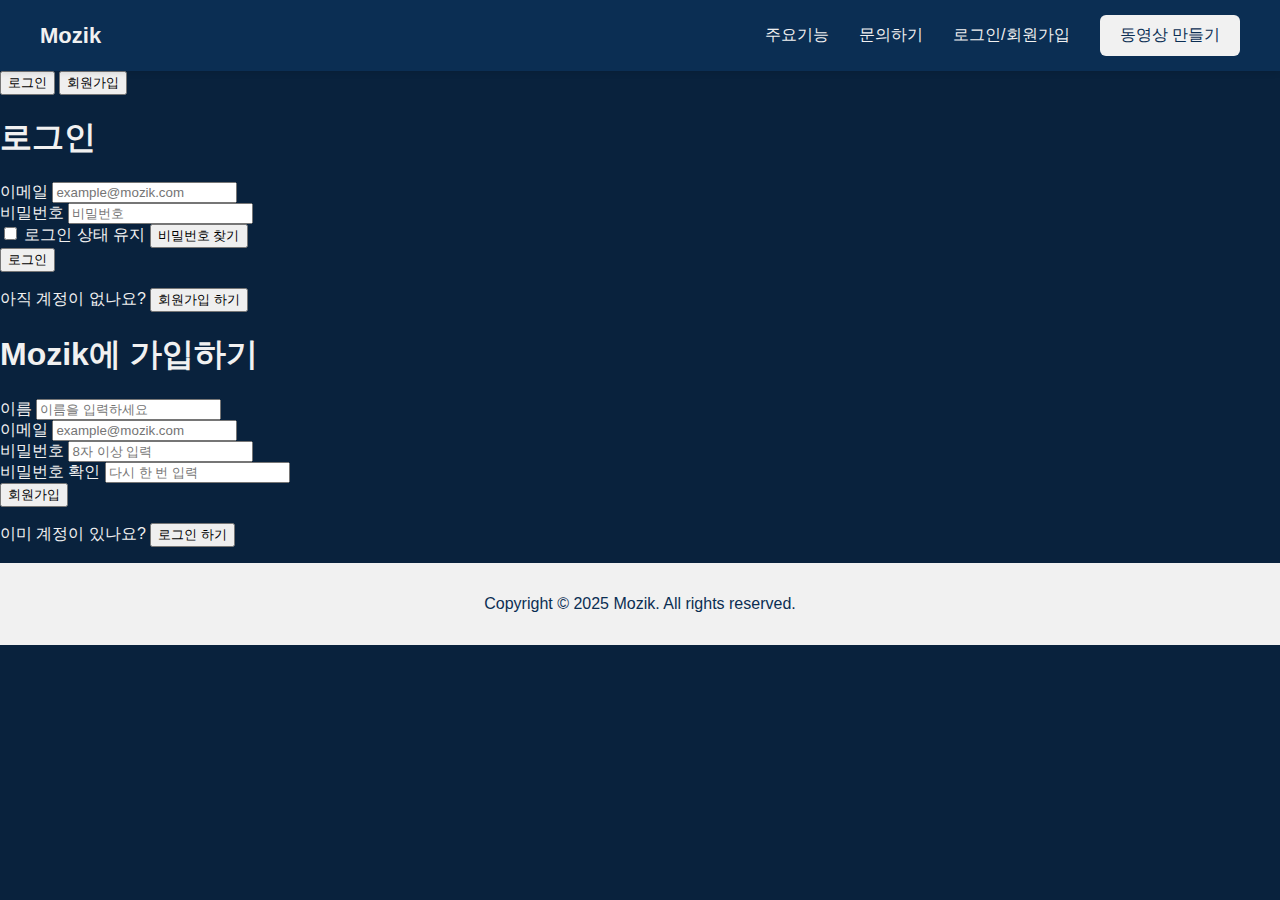
<file: Capstone_10/view/login.html>
<!DOCTYPE html>
<html lang="ko">
<head>
  <meta charset="UTF-8">
  <meta name="viewport" content="width=device-width, initial-scale=1.0">
  <title>Mozik | 로그인 / 회원가입</title>
  <link rel="stylesheet" href="css/style.css">
</head>
<body>
  <!-- 공통 헤더 -->
  <header class="main-header">
    <div class="logo"><a href="index.html">Mozik</a></div>

    <nav class="nav-menu">
      <a href="index.html#features">주요기능</a>
      <a href="index.html#contact">문의하기</a>
      <a href="Login.html" class="active-nav">로그인/회원가입</a>
      <a class="create-btn" href="VideoSelect.html">동영상 만들기</a>
    </nav>
  </header>

  <!-- 메인: 로그인 / 회원가입 카드 -->
  <main class="auth-main">
    <section class="auth-card">
      <!-- 탭 -->
      <div class="auth-tabs">
        <button type="button" class="auth-tab-btn active" data-auth-tab="login">
          로그인
        </button>
        <button type="button" class="auth-tab-btn" data-auth-tab="signup">
          회원가입
        </button>
      </div>

      <!-- 로그인 폼 -->
      <form class="auth-form active" data-auth-panel="login">
        <h1 class="auth-title">로그인</h1>

        <div class="auth-field">
          <label for="login-email">이메일</label>
          <input type="email" id="login-email" placeholder="example@mozik.com" required>
        </div>

        <div class="auth-field">
          <label for="login-password">비밀번호</label>
          <input type="password" id="login-password" placeholder="비밀번호" required>
        </div>

        <div class="auth-extra-row">
          <label class="auth-checkbox">
            <input type="checkbox">
            <span>로그인 상태 유지</span>
          </label>
          <button type="button" class="auth-link-btn">비밀번호 찾기</button>
        </div>

        <button type="submit" class="auth-submit-btn">로그인</button>

        <p class="auth-helper-text">
          아직 계정이 없나요?
          <button type="button" class="auth-link-btn js-go-signup">회원가입 하기</button>
        </p>
      </form>

      <!-- 회원가입 폼 -->
      <form class="auth-form" data-auth-panel="signup">
        <h1 class="auth-title">Mozik에 가입하기</h1>

        <div class="auth-field">
          <label for="signup-name">이름</label>
          <input type="text" id="signup-name" placeholder="이름을 입력하세요" required>
        </div>

        <div class="auth-field">
          <label for="signup-email">이메일</label>
          <input type="email" id="signup-email" placeholder="example@mozik.com" required>
        </div>

        <div class="auth-field">
          <label for="signup-password">비밀번호</label>
          <input type="password" id="signup-password" placeholder="8자 이상 입력" required>
        </div>

        <div class="auth-field">
          <label for="signup-password2">비밀번호 확인</label>
          <input type="password" id="signup-password2" placeholder="다시 한 번 입력" required>
        </div>

        <button type="submit" class="auth-submit-btn">회원가입</button>

        <p class="auth-helper-text">
          이미 계정이 있나요?
          <button type="button" class="auth-link-btn js-go-login">로그인 하기</button>
        </p>
      </form>
    </section>
  </main>

  <!-- 공통 푸터 -->
  <footer class="footer">
    <p>Copyright © 2025 Mozik. All rights reserved.</p>
  </footer>

  <script src="script.js"></script>
</body>
</html>
</file>
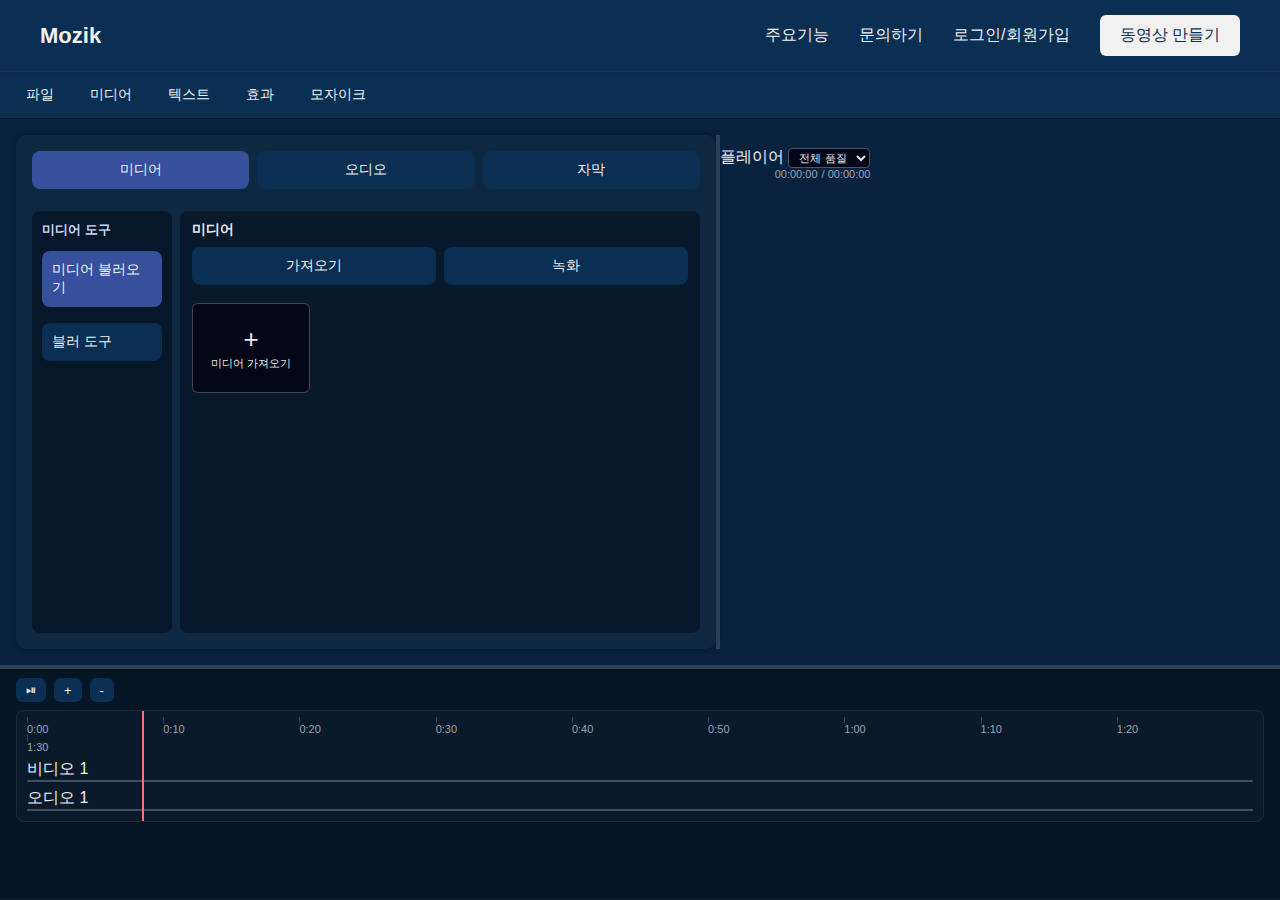
<file: Capstone_10/view/VideoEditor.html>
<!DOCTYPE html>
<html lang="ko">
<head>
    <meta charset="UTF-8">
    <meta name="viewport" content="width=device-width, initial-scale=1.0">
    <title>Mozik | Video Editor</title>
    <link rel="stylesheet" href="css/style.css">
    <link rel="stylesheet" href="css/editor.css">
</head> 
<body>
  <!-- 공통 헤더 -->
  <header class="main-header">
    <div class="logo"><a href="index.html">Mozik</a></div>

    <nav class="nav-menu">
      <a href="#features">주요기능</a>
      <a href="#contact">문의하기</a>
      <a href="#login">로그인/회원가입</a>
      <a class="create-btn" href="VideoSelect.html">동영상 만들기</a>
    </nav>
  </header>

  <!-- 1. 에디터 네비게이션 -->
  <div class="editor-nav">
    <nav class="editor-nav-menu">
      <button type="button">파일</button>
      <button type="button">미디어</button>
      <button type="button">텍스트</button>
      <button type="button">효과</button>
      <button type="button">모자이크</button>
    </nav>
  </div>

  <div class="editor-main">
    <!-- 2. 편집도구 | 동영상 재생 영역 -->
    <main class="editor-layout">
      <!-- 왼쪽: 편집 도구 패널 -->
      <aside class="editor-tools">
        <!-- 상단 탭 -->
        <div class="tool-tabs">
          <button class="tool-tab-btn active" data-tab="media">미디어</button>
          <button class="tool-tab-btn" data-tab="audio">오디오</button>
          <button class="tool-tab-btn" data-tab="subtitle">자막</button>
        </div>

        <!-- 하단: 왼쪽 도구 리스트 + 오른쪽 툴 상세 -->
        <div class="tool-body">
          <!-- 왼쪽: 현재 탭의 도구들 -->
          <div class="tool-list" data-tool-group="media">
            <h4 class="tool-list-title">미디어 도구</h4>
            <button class="tool-list-btn active" data-tool="media-import">미디어 불러오기</button>
            <button class="tool-list-btn" data-tool="blur-tool">블러 도구</button>
            <!-- 추후 도구 추가 가능 -->
          </div>

          <!-- 오디오 / 자막 탭용 도구 리스트는 나중에 추가해도 됨 -->
          <!--
          <div class="tool-list" data-tool-group="audio" hidden>...</div>
          <div class="tool-list" data-tool-group="subtitle" hidden>...</div>
          -->

          <!-- 오른쪽: 선택된 도구의 상세 UI -->
          <div class="tool-panel">
            <!-- 미디어 불러오기 툴 -->
            <div class="tool-panel-content active" data-tool-panel="media-import">
              <h4 class="tool-panel-title">미디어</h4>

              <!-- 상단 툴바(필터/검색 등 나중에 채워도 됨) -->
              <div class="media-toolbar">
                <button type="button" class="media-toolbar-btn">가져오기</button>
                <button type="button" class="media-toolbar-btn">녹화</button>
                <!-- 필요하면 버튼 더 추가 -->
              </div>

              <!-- 미디어 카드 그리드 -->
              <div class="media-grid" id="mediaGrid">
                <!-- 첫 번째 카드: 미디어 가져오기 -->
                <label class="media-card media-card-add">
                  <input type="file" id="mediaInput" accept="video/*,audio/*" multiple hidden>
                  <div class="media-add-icon">+</div>
                  <div class="media-card-title">미디어 가져오기</div>
                </label>

                <!-- JS가 카드 추가 가능 -->
              </div>
            </div>


            <!-- 블러 도구 툴 (모자이크/얼굴 탐지 UI) -->
            <div class="tool-panel-content" data-tool-panel="blur-tool">
              <h4 class="tool-panel-title">블러 도구</h4>

              <!-- ② 블러 강도 -->
              <section class="blur-section">
                <div class="blur-section-header">
                  <span> 블러 강도</span>
                </div>
                <div class="blur-slider-row">
                  <input type="range" min="0" max="100" value="50" class="blur-slider">
                </div>
              </section>

              <!-- ③ 자동 얼굴 모자이크 -->
              <section class="blur-section">
                <div class="blur-section-header">
                  <span> 자동 얼굴 모자이크</span>
                </div>
                <label class="checkbox-row">
                  <input type="checkbox" checked>
                  <span>전체 프레임 자동 탐지</span>
                </label>
              </section>

              <!-- ④ 탐지된 얼굴 (현재 프레임) -->
              <section class="blur-section">
                <div class="blur-section-header with-actions">
                  <span> 탐지된 얼굴 (현재 프레임)</span>
                  <div class="blur-section-actions">
                    <button type="button" class="mini-btn">현재 프레임 모두 선택</button>
                    <button type="button" class="mini-btn">현재 프레임 모두 해제</button>
                  </div>
                </div>

                <div class="face-grid">
                  <!-- 예시용 더미 얼굴 카드들 (나중에 JS로 교체 가능) -->
                  <div class="face-card">
                    <div class="face-thumb">Face 1</div>
                    <button type="button" class="face-exclude-btn">이 얼굴 전체 제외</button>
                  </div>
                  <div class="face-card">
                    <div class="face-thumb">Face 2</div>
                    <button type="button" class="face-exclude-btn">이 얼굴 전체 제외</button>
                  </div>
                  <div class="face-card">
                    <div class="face-thumb">Face 3</div>
                    <button type="button" class="face-exclude-btn">이 얼굴 전체 제외</button>
                  </div>
                  <!-- 필요하면 더 추가 -->
                </div>
              </section>

              <!-- ⑤ 추가 블러 프레임 (수동) -->
              <section class="blur-section">
                <div class="blur-section-header">
                  <span> 추가 블러 프레임 (수동)</span>
                </div>
                <div class="blur-buttons-row">
                  <button type="button" class="mini-btn">프레임 추가</button>
                  <button type="button" class="mini-btn">마지막 삭제</button>
                  <button type="button" class="mini-btn">전체 삭제</button>
                </div>
              </section>

              <!-- ⑥ 모자이크 제외 대상 (영상 전체) -->
              <section class="blur-section">
                <div class="blur-section-header">
                  <span> 모자이크 제외 대상 (영상 전체)</span>
                </div>
                <div class="exclude-list-box">
                  <ul class="exclude-list" id="excludeList">
                    <!-- 예: "Face 1", "Face 3" 같은 항목들 -->
                  </ul>
                </div>
                <div class="blur-buttons-row">
                  <button type="button" class="mini-btn">선택 삭제</button>
                  <button type="button" class="mini-btn">전체 삭제</button>
                </div>
              </section>
            </div>
          </div>
        </div>
      </aside>


      <!-- 가운데: 세로 리사이저 -->
      <div class="editor-resizer-vertical"></div>

      <!-- 오른쪽: 동영상 재생 / 미리보기 -->
      <section class="editor-preview">
        <div class="preview-header">
         
        </div>

        <div class="preview-player">
          <!-- 🔹 아무 영상도 선택 안 했을 때 보이는 영역 -->
          <div class="preview-empty" id="previewEmpty">
            <div class="preview-empty-top">
              <span>플레이어</span>
              <select class="preview-quality">
                <option>전체 품질</option>
              </select>
            </div>

            <div class="preview-empty-middle">
              <!-- 그냥 빈 회색 영역 느낌 → 나중에 아이콘 넣어도 됨 -->
            </div>

            <div class="preview-empty-bottom">
              <div class="preview-progress-bar">
                <div class="preview-progress-fill"></div>
              </div>
              <div class="preview-time-row">
                <span>00:00:00</span>
                <span>/ 00:00:00</span>
              </div>
            </div>
          </div>

          <!-- 🔹 실제 영상이 있을 때 보이는 비디오 -->
          <video id="videoPlayer" class="preview-video hidden" controls></video>
        </div>
      </section>
    </main>

    <!-- 위아래 사이 가로 리사이저 -->
    <div class="editor-resizer-horizontal"></div>

    <!-- 3. 재생 & 편집 바 (타임라인) -->
    <section class="editor-timeline">
      <!-- 상단 컨트롤 -->
      <div class="timeline-toolbar">
        <button type="button">⏯</button>
        <button type="button">+</button>
        <button type="button">-</button>
      </div>

      <!-- 메인 타임라인 영역 -->
      <div class="timeline-main">
        <div class="timeline-main-inner">
          <!-- 시간 눈금 -->
          <div class="time-ruler">
            <div class="time-mark">0:00</div>
            <div class="time-mark">0:10</div>
            <div class="time-mark">0:20</div>
            <div class="time-mark">0:30</div>
            <div class="time-mark">0:40</div>
            <div class="time-mark">0:50</div>
            <div class="time-mark">1:00</div>
            <div class="time-mark">1:10</div>
            <div class="time-mark">1:20</div>
            <div class="time-mark">1:30</div>
          </div>

          <!-- 트랙들 (비디오 / 오디오) -->
          <div class="timeline-tracks">
            <!-- 비디오 트랙 -->
            <div class="track">
              <div class="track-label">비디오 1</div>
              <div class="track-content"></div>
            </div>

            <!-- 오디오 트랙 (예시) -->
            <div class="track">
              <div class="track-label">오디오 1</div>
              <div class="track-content"></div>
            </div>
          </div>

          <!-- 재생 헤드(빨간 세로선 같은 역할) -->
          <div class="playhead"></div>
        </div>
      </div>
    </section>
  </div>

  <script src="script.js"></script>
</body>
</html>
</file>
<file: Capstone_10/view/css/style.css>
/* 공통 초기화 + 반응형 기본 */
*,
*::before,
*::after {
  box-sizing: border-box;
}

img,
video {
  max-width: 100%;
  height: auto;
}

/* 기본 초기화 */
body {
  background-color: #09223d;   /* 전체 배경 어둡게 */
  color: #f1f1f1;              /* 기본 글자색 밝게 */
  font-family: "Pretendard", sans-serif;
  margin: 0;
  font-family: "Pretendard", sans-serif;
}

.main-header {
  display: flex;
  justify-content: space-between;  /* 왼쪽-오른쪽 구분 */
  align-items: center;
  padding: 15px 40px;
  background-color: #0b2e53;
  box-shadow: 0 2px 6px rgba(0,0,0,0.1);
  position: sticky;
  top: 0;
  z-index: 10;
}

/* 로고 */
.logo {
  font-size: 22px;
  font-weight: bold;
  color: #f1f1f1;
}

a {
  text-decoration: none;    /* 밑줄 제거 */
  color: inherit;           /* 부모 요소 색상 상속 */
}

a:hover {
  color: #f1f1f1;
}

/* 네비게이션 메뉴 */
.nav-menu {
  display: flex;
  align-items: center;
  gap: 30px; /* 메뉴 간 간격 */
}

/* 일반 링크 스타일 */
.nav-menu a {
  text-decoration: none;
  color: #f1f1f1;
  font-size: 16px;
  font-weight: 500;
  transition: color 0.2s;
}

.nav-menu a:hover {
  color: #f1f1f1;
}

/* 동영상 만들기 버튼 */
.create-btn {
  background-color: #f1f1f1;
  border: none;
  color: #0b2e53 !important;
  font-size: 15px;
  font-weight: bold;
  padding: 10px 20px;
  border-radius: 6px;
  cursor: pointer;
  transition: background 0.2s;
}

.create-btn :hover {
  background-color: #f1f1f1;
}

footer {
  bottom: 0;           /* 화면 맨 아래 */
  left: 0;
  width: 100%;         /* 전체 너비 */
  background-color: #f1f1f1;
  color: #0b2e53;
  text-align: center;
  padding: 1rem 0;
  z-index: 100;        /* 다른 요소보다 위에 표시 */
}

/* 비디오선택 창 */
.select-main {
  display: flex;
  flex-direction: column;
  gap: 16px;
  align-items: center;
  justify-content: center;
  min-height: calc(100vh - 80px - 60px); /* 헤더/푸터 제외한 부분 대략 */
}

/* ===== 동영상 선택: 좌우 큰 버튼 ===== */

.select-main {
  height: calc(100vh - 120px); /* 헤더 + 푸터 제외 */
  display: flex !important;    /* 🔥 flex 강제 */
  align-items: center;
  justify-content: center;
  padding: 30px;
  box-sizing: border-box;
}

.select-buttons-row {
  display: flex !important;    /* 🔥 flex 강제 */
  flex-direction: row !important; /* 🔥 가로 정렬 강제 */
  justify-content: center;
  align-items: center;
  gap: 40px;                   /* 버튼 사이 간격 */
  width: 100%;
  max-width: 900px;
}

/* 큰 버튼 공통 */
.big-btn {
  flex: 1 1 0;
  max-width: 350px;
  height: 180px;
  
  display: flex !important;    /* 🔥 혹시라도 block 덮어쓰면 막기 */
  align-items: center;
  justify-content: center;

  font-size: 22px;
  font-weight: 600;

  background: #0d233c;
  color: #dce7ff;
  border: 2px solid #1e3a5f;
  border-radius: 18px;

  text-decoration: none;
  cursor: pointer;

  transition: 0.2s;
}

/* Hover 효과 */
.big-btn:hover {
  background: #173765;
  transform: translateY(-4px);
  box-shadow: 0 12px 30px rgba(0, 0, 0, 0.35);
}

/* 강조 버튼 (새 프로젝트) */
.big-btn.primary {
  background: #36509b;
  border-color: #36509b;
  color: #ffffff;
}

.big-btn.primary:hover {
  background: #4f65a7;
}

/* (옵션) 화면 좁을 때만 세로로 바꾸고 싶으면 이거 추가
@media (max-width: 700px) {
  .select-buttons-row {
    flex-direction: column !important;
  }
}
*/

@media (max-width: 768px) {
  .main-header {
    padding: 10px 16px;
    flex-direction: column;
    align-items: flex-start;
    gap: 8px;
  }

  .nav-menu {
    width: 100%;
    justify-content: space-between;
    flex-wrap: wrap;
    gap: 12px;
  }

  .nav-menu a {
    font-size: 14px;
  }

  .create-btn {
    padding: 8px 14px;
    font-size: 14px;
  }
}
</file>
<file: Capstone_10/view/css/editor.css>
body {
  min-height: 100vh;
}

/* ===== 0. 에디터 전체 높이 관리 (고정 버전) ===== */
.editor-main {
  display: flex;
  flex-direction: column;           /* 위: 편집 / 가운데: 리사이저 / 아래: 타임라인 */
  height: calc(100vh - 120px);      /* 헤더 + 네비 높이만큼 빼준 값 (상황 보고 조정 가능) */
  min-height: 0;
  overflow: hidden;                 /* 넘치는 부분 잘라서 리사이저가 밖으로 안 나가게 */
}

/* ===== 1. 에디터 상단 네비게이션 ===== */
.editor-nav {
  background-color: #0b2e53;
  border-top: 1px solid rgba(255, 255, 255, 0.05);
  border-bottom: 1px solid rgba(0, 0, 0, 0.5);
}

.editor-nav-menu {
  width: 100%;
  margin: 0;
  display: flex;
  gap: 16px;
  padding: 8px 16px;
  justify-content: flex-start;
}

.editor-nav-menu button {
  background: transparent;
  border: none;
  color: #f1f1f1;
  font-size: 14px;
  cursor: pointer;
  padding: 6px 10px;
  border-radius: 4px;
}

.editor-nav-menu button:hover {
  background-color: rgba(255, 255, 255, 0.1);
}

/* ===== 2. 편집도구 | 동영상 미리보기 레이아웃 ===== */
.editor-layout {
  display: flex;
  gap: 0;
  padding: 16px;
  width: 100%;
  box-sizing: border-box;
  flex: 0 0 auto;        /* 더 이상 flex: 1 1 auto 아니고, JS가 비율 지정 */
  min-height: 220px;
}

/* 왼쪽 편집 도구 패널 */
.editor-tools {
  flex: 0 0 700px;                 /* 기본 폭 260px (JS에서 flex-basis 변경) */
  background: #0f2842;
  border-radius: 10px;
  padding: 16px;
  box-shadow: 0 0 6px rgba(0,0,0,0.3);
}

/* ========== 편집 도구 영역 3분할 레이아웃 ========== */

/* editor-tools 전체를 세로 flex로 */
.editor-tools {
  display: flex;
  flex-direction: column;
  gap: 8px;
}

/* 상단 탭 버튼 줄 */
.tool-tabs {
  display: flex;
  gap: 8px;
  margin-bottom: 4px;
}

.tool-tab-btn {
  flex: 1 1 0;
  padding: 6px 8px;
  font-size: 13px;
  border-radius: 999px;
  border: 1px solid rgba(148, 163, 184, 0.6);
  background: transparent;
  color: #e5e7eb;
  cursor: pointer;
}
.tool-tab-btn.active {
  background: #36509b;
  border-color: #36509b;
}

/* 하단 영역: 왼쪽 리스트 + 오른쪽 패널 */
.tool-body {
  display: flex;
  flex: 1 1 auto;
  min-height: 0;
  gap: 8px;
}

/* 왼쪽 도구 리스트 */
.tool-list {
  flex: 0 0 140px;
  max-width: 160px;
  background: #07172a;
  border-radius: 8px;
  padding: 10px;
  box-sizing: border-box;
  display: flex;
  flex-direction: column;
  gap: 6px;
}

.tool-list-title {
  margin: 0 0 6px;
  font-size: 13px;
  color: #cbd5f5;
}

.tool-list-btn {
  width: 100%;
  text-align: left;
  padding: 8px 10px;
  font-size: 13px;
  border-radius: 6px;
  border: none;
  background: #0b2e53;
  color: #f9fafb;
  cursor: pointer;
}
.tool-list-btn.active {
  background: #36509b;
}

/* 오른쪽 툴 상세 패널 */
.tool-panel {
  flex: 1 1 auto;
  background: #08192b;
  border-radius: 8px;
  padding: 10px 12px;
  box-sizing: border-box;
  overflow-y: auto;
}

.tool-panel-title {
  margin: 0 0 8px;
  font-size: 14px;
  color: #e5e7eb;
}

/* 툴 상세 내부 공통 섹션 스타일 */
.tool-panel-content {
  display: none;
}
.tool-panel-content.active {
  display: block;
}

.blur-section {
  border: 1px solid rgba(148, 163, 184, 0.4);
  border-radius: 6px;
  padding: 6px 8px;
  margin-bottom: 8px;
  background: #0b2238;
}

.blur-section-header {
  font-size: 12px;
  margin-bottom: 4px;
  color: #e5e7eb;
}

.blur-section-header.with-actions {
  display: flex;
  justify-content: space-between;
  align-items: center;
}

.blur-section-actions {
  display: flex;
  gap: 4px;
}

.blur-slider-row {
  padding: 4px 0;
}
.blur-slider {
  width: 100%;
}

.checkbox-row {
  display: flex;
  align-items: center;
  gap: 6px;
  font-size: 13px;
  color: #e5e7eb;
}

/* 미니 버튼들 (프레임 추가 / 선택 삭제 등) */
.mini-btn {
  padding: 4px 8px;
  font-size: 12px;
  border-radius: 4px;
  border: 1px solid rgba(148, 163, 184, 0.7);
  background: #0b2e53;
  color: #f9fafb;
  cursor: pointer;
}

/* 얼굴 그리드 */
.face-grid {
  display: grid;
  grid-template-columns: repeat(auto-fill, minmax(70px, 1fr));
  gap: 8px;
  margin-top: 6px;
}

.face-card {
  background: #020617;
  border-radius: 4px;
  padding: 4px;
  text-align: center;
  font-size: 11px;
  color: #e5e7eb;
  display: flex;
  flex-direction: column;
  gap: 4px;
}

.face-thumb {
  width: 100%;
  height: 70px;
  background: #111827;
  border-radius: 3px;
  display: flex;
  align-items: center;
  justify-content: center;
  font-size: 11px;
}

.face-exclude-btn {
  padding: 4px 4px;
  font-size: 11px;
  border-radius: 4px;
  border: 1px solid rgba(148, 163, 184, 0.7);
  background: #374151;
  color: #f9fafb;
  cursor: pointer;
}

/* 추가 블러 프레임 / 모자이크 제외 영역 버튼 줄 */
.blur-buttons-row {
  display: flex;
  gap: 6px;
  margin-top: 4px;
}

/* 모자이크 제외 리스트 */
.exclude-list-box {
  margin-top: 4px;
  border-radius: 4px;
  border: 1px solid rgba(148, 163, 184, 0.4);
  background: #020617;
  height: 80px;
  overflow-y: auto;
}

.exclude-list {
  list-style: none;
  margin: 0;
  padding: 4px 6px;
}

/* 미디어 불러오기 패널 */
.media-import-actions {
  margin-bottom: 8px;
}

.btn-outline {
  display: inline-block;
  padding: 6px 10px;
  border-radius: 999px;
  border: 1px dashed #677396;
  color: #d1e3ff;
  font-size: 13px;
  cursor: pointer;
}

.media-list {
  border-radius: 6px;
  border: 1px solid rgba(148, 163, 184, 0.4);
  background: #020617;
  padding: 6px 8px;
}

.media-list-header {
  display: flex;
  justify-content: space-between;
  align-items: center;
  font-size: 12px;
  color: #e5e7eb;
  margin-bottom: 4px;
}

.media-clear-btn {
  border: none;
  background: transparent;
  color: #93c5fd;
  font-size: 12px;
  cursor: pointer;
}

.media-list-items {
  list-style: none;
  margin: 0;
  padding: 0;
  max-height: 120px;
  overflow-y: auto;
}

.media-item {
  display: flex;
  justify-content: space-between;
  align-items: center;
  gap: 6px;
  padding: 4px 0;
  font-size: 12px;
  color: #e5e7eb;
  border-bottom: 1px solid rgba(31, 41, 55, 0.8);
}
.media-item:last-child {
  border-bottom: none;
}

.media-name {
  flex: 1 1 auto;
  overflow: hidden;
  text-overflow: ellipsis;
  white-space: nowrap;
}

.media-add-timeline-btn {
  border: 1px solid #677396;
  background: #677396;
  padding: 2px 6px;
  border-radius: 4px;
  font-size: 11px;
  color: #f9fafb;
  cursor: pointer;
}

.editor-tools h3 {
  margin-top: 0;
  margin-bottom: 12px;
  font-size: 15px;
}

.editor-tools button {
  width: 100%;
  margin-bottom: 10px;
  padding: 10px;
  background: #0b2e53;
  color: #f1f1f1;
  border: none;
  border-radius: 8px;
  cursor: pointer;
  font-size: 14px;
}

.editor-tools button:hover {
  background: #123b6e;
}

/* ===== 미디어 불러오기 카드 그리드 ===== */

.media-toolbar {
  display: flex;
  gap: 8px;
  margin-bottom: 8px;
}

.media-toolbar-btn {
  padding: 4px 10px;
  font-size: 12px;
  border-radius: 999px;
  border: 1px solid rgba(148, 163, 184, 0.7);
  background: #0b2e53;
  color: #f9fafb;
  cursor: pointer;
}

.media-grid {
  display: grid;
  grid-template-columns: repeat(auto-fill, minmax(110px, 1fr));
  gap: 8px;
}

/* 공통 카드 */
.media-card {
  position: relative;
  height: 90px;
  border-radius: 6px;
  background: radial-gradient(circle at top left, #172554, #020617);
  border: 1px solid rgba(148, 163, 184, 0.4);
  display: flex;
  flex-direction: column;
  justify-content: flex-end;
  padding: 6px;
  box-sizing: border-box;
  font-size: 11px;
  color: #e5e7eb;
  overflow: hidden;
}

/* 첫 번째: 미디어 가져오기 카드 */
.media-card-add {
  align-items: center;
  justify-content: center;
  cursor: pointer;
  background: #020617;
}

.media-add-icon {
  font-size: 26px;
  line-height: 1;
  margin-bottom: 4px;
}

.media-card-title {
  font-size: 11px;
}

/* 실제 미디어 카드(썸네일+이름) */
.media-thumb {
  flex: 1 1 auto;
  border-radius: 4px;
  background: linear-gradient(135deg, #1f2937, #111827);
  display: flex;
  align-items: center;
  justify-content: center;
  font-size: 16px;
}

.media-meta {
  display: flex;
  justify-content: space-between;
  align-items: center;
  margin-top: 4px;
}

/* 우측 상단 재생 시간 배지 */
.media-duration {
  position: absolute;
  top: 4px;
  right: 4px;
  font-size: 10px;
  padding: 2px 4px;
  border-radius: 3px;
  background: rgba(0, 0, 0, 0.7);
}

/* 우측 하단 + 버튼 (타임라인 추가) */
.media-add-timeline {
  position: absolute;
  right: 4px;
  bottom: 4px;
  width: 18px;
  height: 18px;
  border-radius: 999px;
  background: #1d4ed8;
  display: flex;
  align-items: center;
  justify-content: center;
  font-size: 14px;
  color: #fff;
  cursor: pointer;
}

/* 파일 이름 */
.media-name {
  flex: 1 1 auto;
  font-size: 10px;
  overflow: hidden;
  text-overflow: ellipsis;
  white-space: nowrap;
}

/* 오른쪽 미리보기 영역 */
.editor-preview {
  flex: 1 1 auto;
  display: flex;
  flex-direction: column;
  gap: 12px;
  min-height: 0;              /* 세로 flex 안에서 넘치지 않게 */
}

.preview-header {
  font-size: 14px;
  color: #cbd5f5;
}

/* 플레이어 전체 틀 */
.preview-player {
  flex: 1 1 auto;             /* 오른쪽 영역을 세로로 꽉 채우기 */
  display: flex;
}

.preview-shell {
  display: flex;
  flex-direction: column;
  width: 100%;
  border-radius: 10px;
  overflow: hidden;
  background: #020617;
  box-shadow: 0 0 10px rgba(0,0,0,0.4);
}

/* 상단 바 (플레이어 / 품질 선택) */
.preview-top {
  display: flex;
  justify-content: space-between;
  align-items: center;
  padding: 6px 10px;
  background: #020617;
  font-size: 12px;
  color: #e5e7eb;
}

.preview-title {
  font-size: 12px;
}

.preview-quality {
  background: #020617;
  border: 1px solid #4b5563;
  border-radius: 4px;
  font-size: 11px;
  color: #e5e7eb;
  padding: 2px 6px;
}

/* 가운데: 비디오 들어가는 영역 */
.preview-middle {
  position: relative;
  flex: 1 1 auto;
  background: #111827;
}

/* 비디오 없을 때 회색 placeholder */
.preview-placeholder {
  position: absolute;
  inset: 0;
  background: #111827;
}

/* 실제 비디오: 가운데 영역에 꽉 차게 */
.preview-video {
  position: absolute;
  inset: 0;
  width: 100%;
  height: 100%;
  object-fit: contain;
  background: #000;
}

/* 하단: 재생바 + 시간 표시 */
.preview-bottom {
  padding: 6px 10px 8px;
  background: #020617;
}

.preview-seek {
  width: 100%;
}

.preview-time-row {
  display: flex;
  justify-content: flex-end;
  gap: 4px;
  font-size: 11px;
  color: #9ca3af;
}

/* 재생바 아래 컨트롤 + 시간줄 */
.preview-bottom-row {
  margin-top: 4px;
  display: flex;
  justify-content: space-between;
  align-items: center;
}

/* 왼쪽 컨트롤 아이콘들 */
.preview-controls {
  display: flex;
  gap: 6px;
}

.preview-btn {
  width: 22px;
  height: 22px;
  border-radius: 50%;
  border: none;
  background: transparent;
  color: #9ca3af;
  font-size: 12px;
  cursor: pointer;
  display: flex;
  align-items: center;
  justify-content: center;
}

.preview-btn:hover {
  background: rgba(148, 163, 184, 0.15);
  color: #e5e7eb;
}

/* 시간은 오른쪽 정렬 */
.preview-time-row {
  display: flex;
  justify-content: flex-end;
  gap: 4px;
  font-size: 11px;
  color: #9ca3af;
}

/* 숨김용 유틸 */
.hidden {
  display: none !important;
}

.preview-upload {
  margin-top: 4px;
}

.upload-box {
  display: inline-block;
  padding: 10px 16px;
  border-radius: 999px;
  border: 1px dashed #7ea6ff;
  color: #d1e3ff;
  font-size: 13px;
  cursor: pointer;
}

/* 가운데 세로 리사이저 (좌/우 폭 조절용) */
.editor-resizer-vertical {
  width: 4px;
  cursor: col-resize;
  background: rgba(255, 255, 255, 0.15);
}
.editor-resizer-vertical:hover {
  background: rgba(255, 255, 255, 0.4);
}

/* ===== 3. 가로 리사이저 + 타임라인 ===== */

/* 위/아래 사이 가로 리사이저 */
.editor-resizer-horizontal {
  height: 4px;
  flex: 0 0 4px;                   /* 높이 고정 */
  cursor: row-resize;
  background: rgba(255, 255, 255, 0.15);
}
.editor-resizer-horizontal:hover {
  background: rgba(255, 255, 255, 0.4);
}

/* 상단 타임라인 툴바 */
.timeline-toolbar {
  display: flex;
  gap: 8px;
  margin-bottom: 8px;
}

.timeline-toolbar button {
  background: #0b2e53;
  border: none;
  color: #f1f1f1;
  border-radius: 6px;
  padding: 4px 10px;
  cursor: pointer;
  font-size: 13px;
}

.timeline-toolbar button:hover {
  background: #123b6e;
}

/* 타임라인 전체 (기본 높이) */
.editor-timeline {
  flex: 0 0 auto;
  min-height: 140px;
  border-top: 1px solid rgba(0, 0, 0, 0.6);
  background: #061524;
  padding: 8px 16px 16px;
  box-sizing: border-box;
}

/* 본문: 왼쪽 트랙 / 오른쪽 스크롤 타임라인 */
.timeline-body {
  display: flex;
  align-items: stretch;
  gap: 0;
}

/* 왼쪽 트랙 목록 (고정) */
.timeline-track-list {
  flex: 0 0 120px;             /* 트랙 이름 영역 너비 */
  display: flex;
  flex-direction: column;
  background: #050b12;
  border-radius: 8px 0 0 8px;
  padding: 6px 0;
  box-sizing: border-box;
}

.track-label-row {
  height: 40px;
  padding: 0 8px;
  display: flex;
  align-items: center;
  font-size: 12px;
  color: #e5e7eb;
  border-bottom: 1px solid rgba(15, 23, 42, 0.9);
}

.track-label-row:last-child {
  border-bottom: none;
}

.track-label-title {
  flex: 1 1 auto;
}

/* 오른쪽 스크롤 영역 */
.timeline-scroll {
  flex: 1 1 auto;
  overflow-x: auto;
  overflow-y: hidden;
}

/* 타임라인 메인 영역 (눈금 + 트랙 + 플레이헤드) */
.timeline-main {
  margin: 0;
  background: #0b1a2b;
  border-radius: 0 8px 8px 0;  /* 오른쪽만 둥글게 */
  border: 1px solid rgba(255, 255, 255, 0.07);
  padding: 6px 10px 10px;
  position: relative;
  box-sizing: border-box;
  min-width: 100%;
}

/* 안쪽 실제 타임라인 너비 (JS가 min-width 조절) */
.timeline-main-inner {
  min-width: 800px;
}

/* 시간 눈금 */
.time-ruler {
  display: grid;
  grid-template-columns: repeat(9, 1fr); /* JS에서 변경 */
  font-size: 11px;
  color: #9ca3af;
  margin-bottom: 6px;
  position: relative;
}

.time-mark {
  position: relative;
  padding-top: 6px;
}

.time-mark::before {
  content: "";
  position: absolute;
  top: 0;
  left: 0;
  width: 1px;
  height: 6px;
  background: rgba(255, 255, 255, 0.2);
}

/* 트랙 영역 (가로 타임라인) */
.timeline-tracks {
  display: flex;
  flex-direction: column;
  gap: 6px;
}

.track-row {
  height: 40px;
}

/* 실제 트랙 내용 (클립이 올라가는 부분) */
.track-content {
  height: 100%;
  background: rgba(15, 23, 42, 0.9);
  border-radius: 6px;
  border: 1px solid rgba(148, 163, 184, 0.4);
  position: relative;
  overflow: hidden;
}

/* 아무 클립도 없을 때 표시 (1번 스샷 느낌) */
.track-content:empty::before {
  content: "미디어를 여기로 드래그하여 동영상을 생성하세요.";
  position: absolute;
  inset: 0;
  display: flex;
  align-items: center;
  justify-content: center;
  font-size: 11px;
  color: #64748b;
  border: 1px dashed rgba(148, 163, 184, 0.6);
  border-radius: 6px;
}

/* 플레이헤드 (재생 위치 세로선) */
.playhead {
  position: absolute;
  top: 0;
  bottom: 0;
  width: 2px;
  background: #f97373;
  left: 0;
  pointer-events: none;
}

/* 타임라인 메인 영역 (눈금 + 트랙 + 플레이헤드) */
.timeline-main {
  margin: 0;
  background: #0b1a2b;
  border-radius: 8px;
  border: 1px solid rgba(255, 255, 255, 0.07);
  padding: 6px 10px 10px;
  position: relative;              /* playhead 기준 */
  box-sizing: border-box;
  width: 100%;
  overflow-x: auto;
}

/* 타임라인 실제 내용은 최소 너비 */
.timeline-main-inner {
  min-width: 800px;
}

/* 시간 눈금 */
.time-ruler {
  display: grid;
  grid-template-columns: repeat(9, 1fr);
  font-size: 11px;
  color: #9ca3af;
  margin-bottom: 6px;
  position: relative;
}

.time-mark {
  position: relative;
  padding-top: 6px;
}

.time-mark::before {
  content: "";
  position: absolute;
  top: 0;
  left: 0;
  width: 1px;
  height: 6px;
  background: rgba(255, 255, 255, 0.2);
}



/* 플레이헤드 (재생 위치 세로선) */
.playhead {
  position: absolute;
  top: 0;
  bottom: 0;
  width: 2px;
  background: #f97373;
  left: 10%;
  pointer-events: none;
}

/* ===== 4. 반응형 (태블릿 이하) ===== */
@media (max-width: 1024px) {
  .editor-main {
    height: auto;                  /* 작은 화면에서는 스크롤 허용 */
  }

  .editor-layout {
    flex-direction: column;
    min-height: 260px;
  }

  .editor-tools,
  .editor-preview {
    width: 100%;
  }

  .editor-preview {
    order: 1;
  }

  .editor-tools {
    order: 2;
  }
}
</file>
